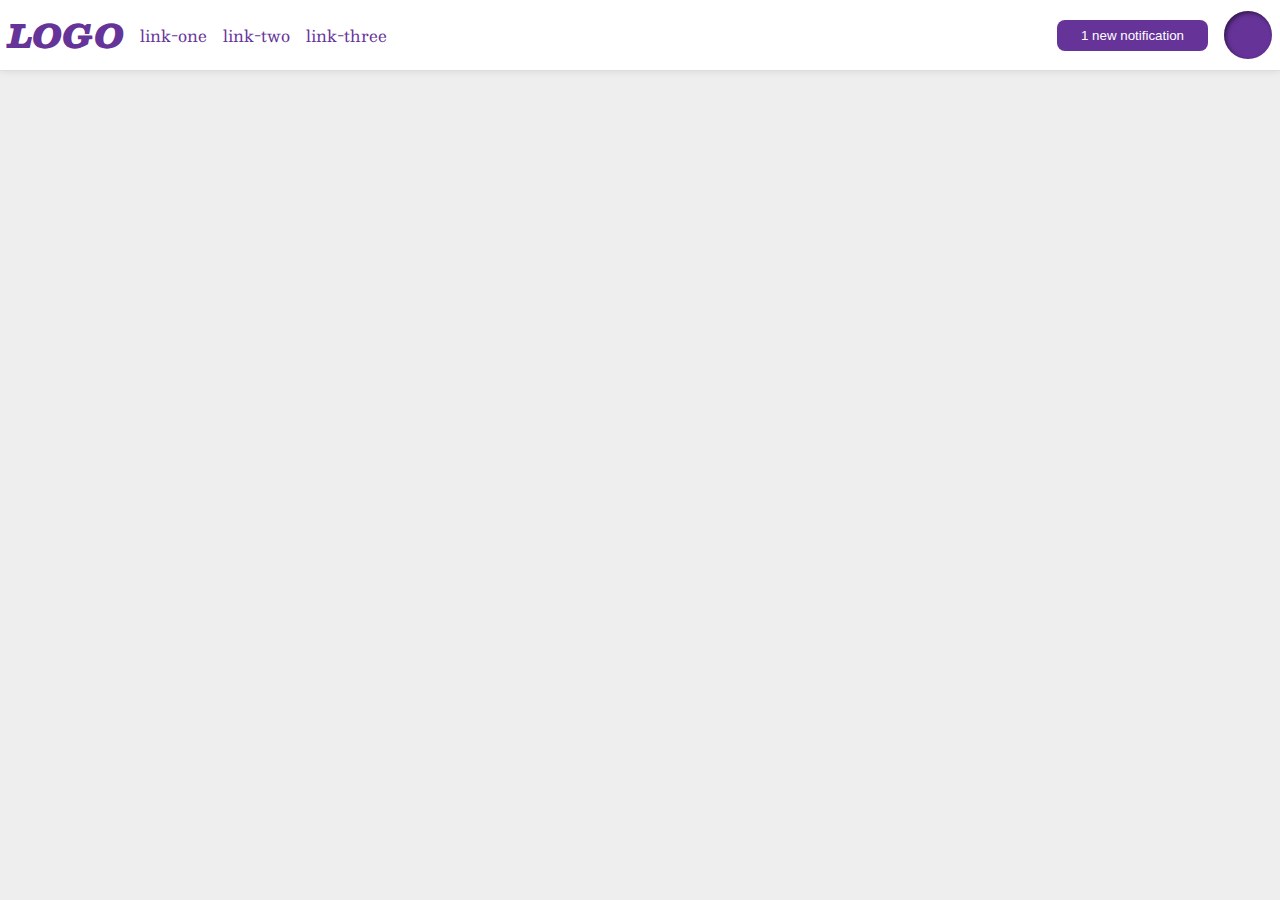
<file: flex/03-flex-header-2/index.html>
<!DOCTYPE html>
<html lang="en">
  <head>
    <meta charset="UTF-8">
    <meta http-equiv="X-UA-Compatible" content="IE=edge">
    <meta name="viewport" content="width=device-width, initial-scale=1.0">
    <title>Flex Header 2</title>
    <link rel="stylesheet" href="style.css">
  </head>
  <body>
    <div class="header">
      <div class="container-left">
        <div class="logo">
          LOGO
        </div>
        <ul class="links">
          <li><a href="google.com">link-one</a></li>
          <li><a href="google.com">link-two</a></li>
          <li><a href="google.com">link-three</a></li>
        </ul>
      </div>
      <div class="container-right">
        <button class="notifications">
          1 new notification
        </button>
        <div class="profile-image"></div>
      </div>
    </div>
  </body>
</html>
</file>
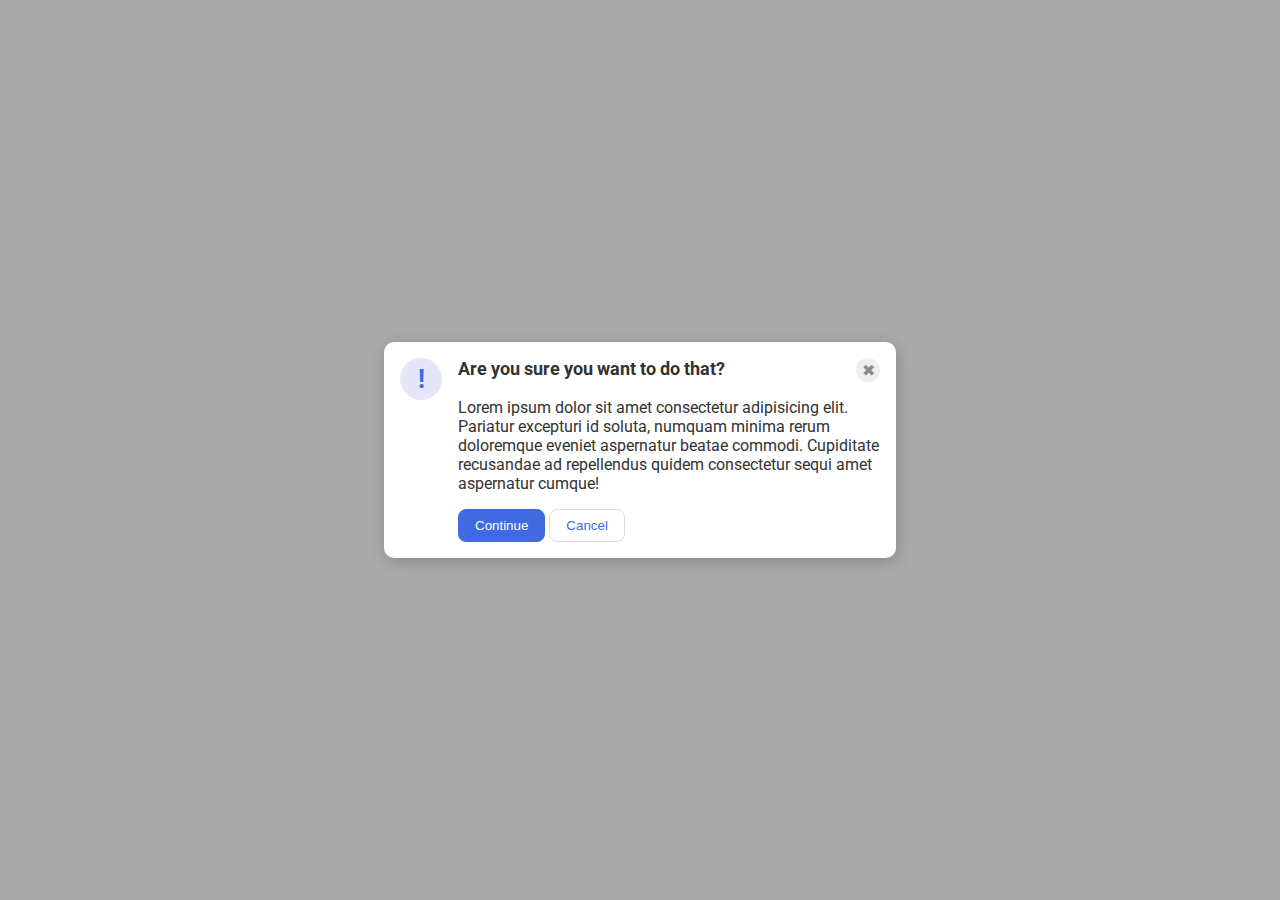
<file: flex/05-flex-modal/index.html>
<!DOCTYPE html>
<html lang="en">
  <head>
    <meta charset="UTF-8">
    <meta http-equiv="X-UA-Compatible" content="IE=edge">
    <meta name="viewport" content="width=device-width, initial-scale=1.0">
    <link rel="stylesheet" href="style.css">
    <title>Modal</title>
  </head>
  <body>
    <div class="modal">
      <div class="icon">!</div>
      <div class="right">
        <div class="header-container">
          <div class="header">Are you sure you want to do that?</div>
          <div class="close-button">✖</div>
        </div>
        <div class="text">Lorem ipsum dolor sit amet consectetur adipisicing elit. Pariatur excepturi id soluta, numquam minima rerum doloremque eveniet aspernatur beatae commodi. Cupiditate recusandae ad repellendus quidem consectetur sequi amet aspernatur cumque!</div>
        <button class="continue">Continue</button>
        <button class="cancel">Cancel</button>
      </div>
    </div>
  </body>
</html>
</file>
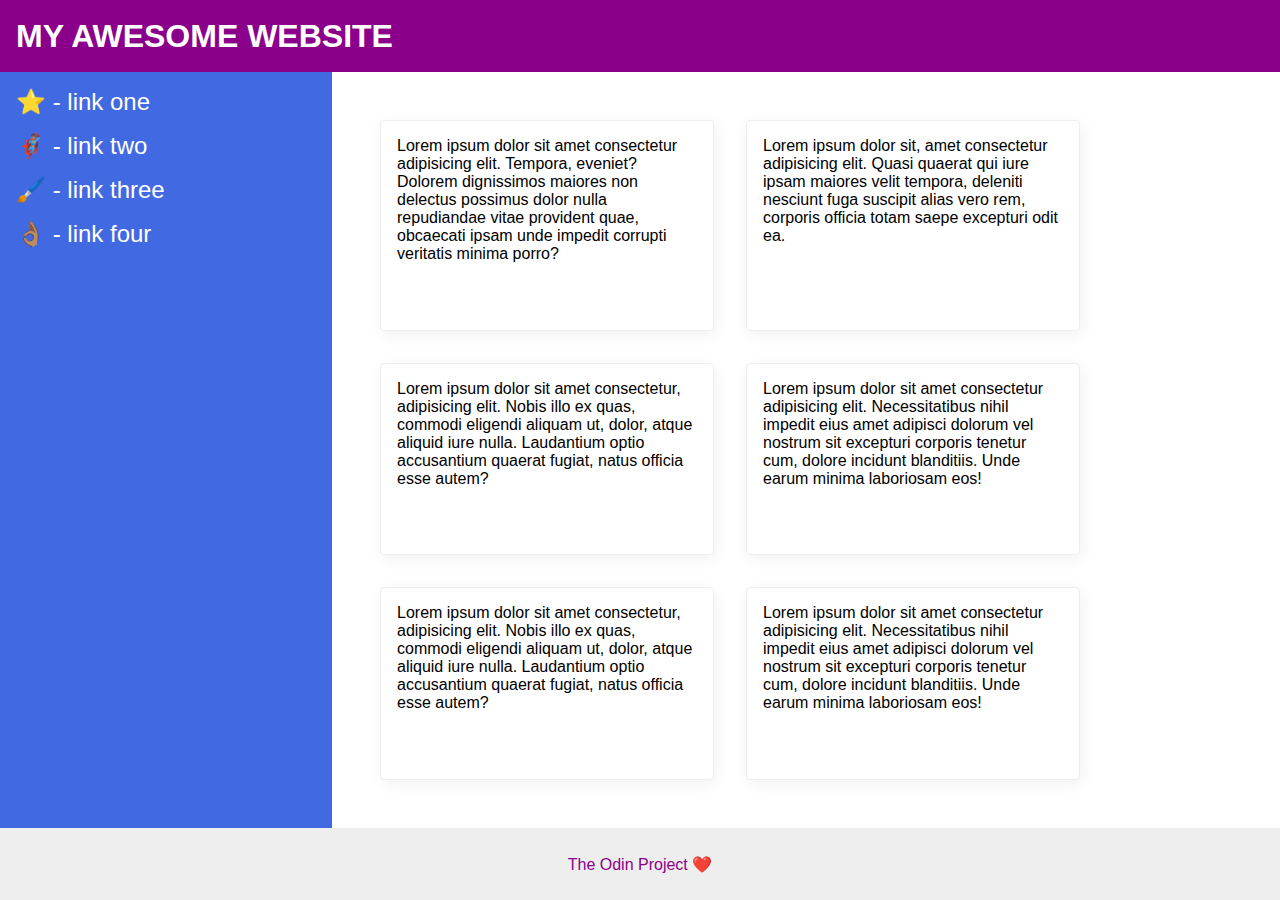
<file: flex/07-flex-layout-2/index.html>
<!DOCTYPE html>
<html lang="en">
  <head>
    <meta charset="UTF-8">
    <meta http-equiv="X-UA-Compatible" content="IE=edge">
    <meta name="viewport" content="width=device-width, initial-scale=1.0">
    <title>The Holy Grail</title>
    <link rel="stylesheet" href="style.css">
  </head>
  <body>
    <div class="header">
      MY AWESOME WEBSITE
    </div>
    <div class="container">
      <div class="sidebar">
        <ul>
          <li><a href="#">⭐ - link one</a></li>
          <li><a href="#">🦸🏽‍♂️ - link two</a></li>
          <li><a href="#">🖌️ - link three</a></li>
          <li><a href="#">👌🏽 - link four</a></li>
        </ul>
      </div>
      
      <div class="card-container">
        <div class="card">Lorem ipsum dolor sit amet consectetur adipisicing elit. Tempora, eveniet? Dolorem dignissimos maiores non delectus possimus dolor nulla repudiandae vitae provident quae, obcaecati ipsam unde impedit corrupti veritatis minima porro?</div>
        <div class="card">Lorem ipsum dolor sit, amet consectetur adipisicing elit. Quasi quaerat qui iure ipsam maiores velit tempora, deleniti nesciunt fuga suscipit alias vero rem, corporis officia totam saepe excepturi odit ea.</div>
        <div class="card">Lorem ipsum dolor sit amet consectetur, adipisicing elit. Nobis illo ex quas, commodi eligendi aliquam ut, dolor, atque aliquid iure nulla. Laudantium optio accusantium quaerat fugiat, natus officia esse autem?</div>
        <div class="card">Lorem ipsum dolor sit amet consectetur adipisicing elit. Necessitatibus nihil impedit eius amet adipisci dolorum vel nostrum sit excepturi corporis tenetur cum, dolore incidunt blanditiis. Unde earum minima laboriosam eos!</div>
        <div class="card">Lorem ipsum dolor sit amet consectetur, adipisicing elit. Nobis illo ex quas, commodi eligendi aliquam ut, dolor, atque aliquid iure nulla. Laudantium optio accusantium quaerat fugiat, natus officia esse autem?</div>
        <div class="card">Lorem ipsum dolor sit amet consectetur adipisicing elit. Necessitatibus nihil impedit eius amet adipisci dolorum vel nostrum sit excepturi corporis tenetur cum, dolore incidunt blanditiis. Unde earum minima laboriosam eos!</div>
      </div>
      </div>
    
    <div class="footer">
      The Odin Project ❤️
    </div>
  </body>
</html>
</file>
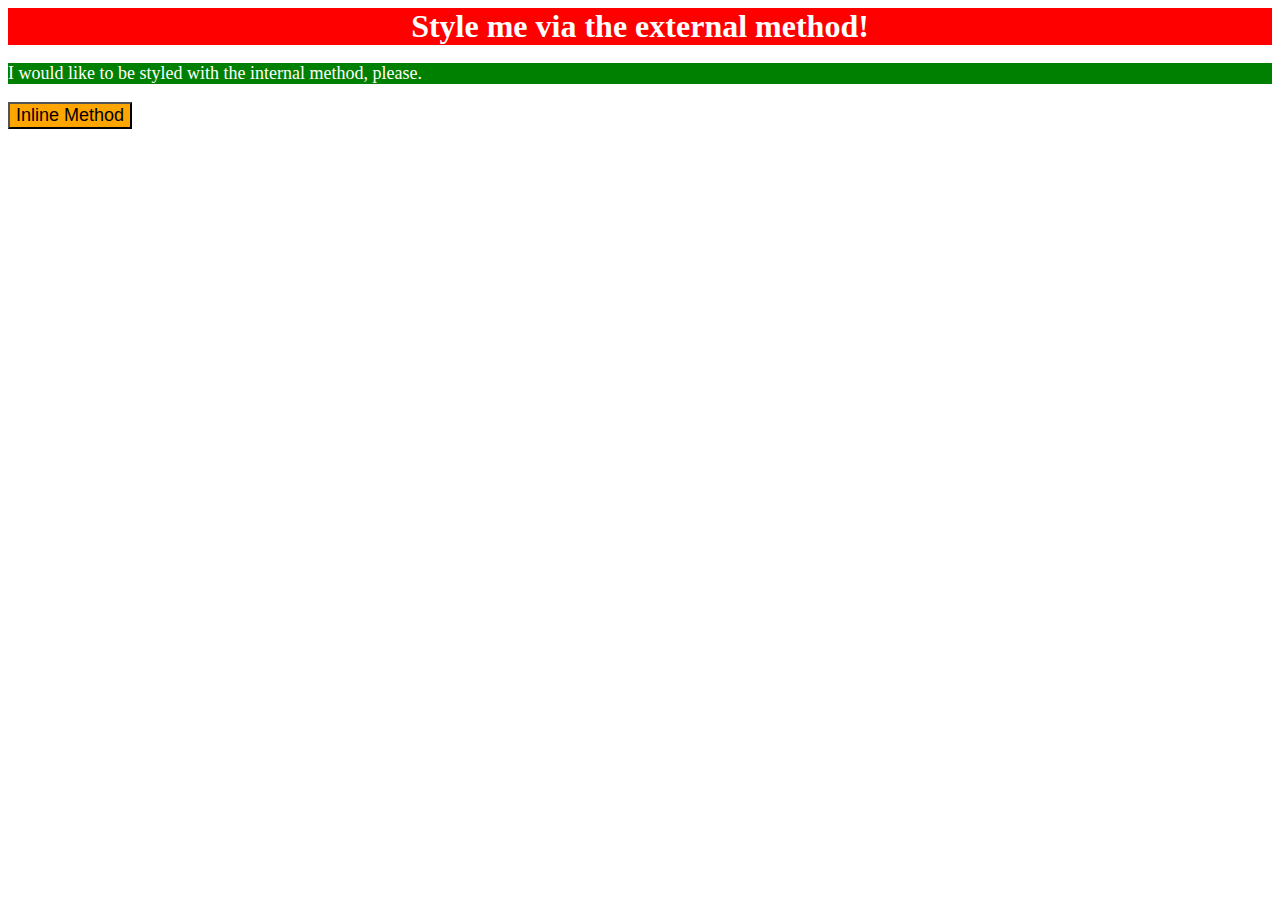
<file: foundations/01-css-methods/index.html>
<!DOCTYPE html>
<html lang="en">
  <head>
    <meta charset="UTF-8">
    <meta http-equiv="X-UA-Compatible" content="IE=edge">
    <meta name="viewport" content="width=device-width, initial-scale=1.0">
    <title>Methods for Adding CSS</title>
    <link rel="stylesheet" href="style.css">
    <style type="text/css">
      p {
        background-color: green;
        color: white;
        font-size: 18px;
      }
    </style>
  </head>
  <body>
    <div>Style me via the external method!</div>
    <p>I would like to be styled with the internal method, please.</p>
    <button style="background-color: orange; font-size: 18px;">Inline Method</button>
  </body>
</html>
</file>
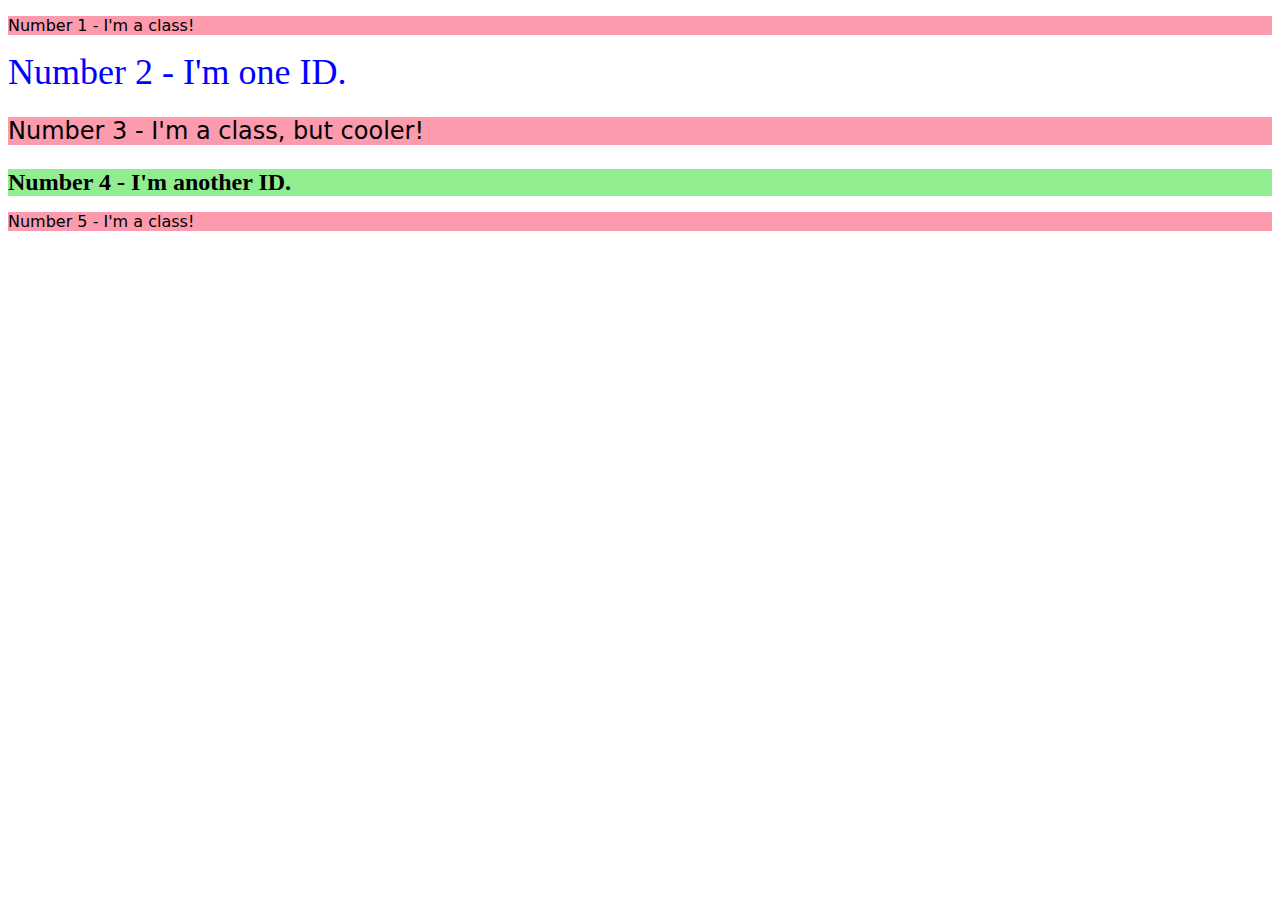
<file: foundations/02-class-id-selectors/index.html>
<!DOCTYPE html>
<html lang="en">
  <head>
    <meta charset="UTF-8">
    <meta http-equiv="X-UA-Compatible" content="IE=edge">
    <meta name="viewport" content="width=device-width, initial-scale=1.0">
    <title>Class and ID Selectors</title>
    <link rel="stylesheet" href="style.css">
  </head>
  <body>
    <p class="oddN">Number 1 - I'm a class!</p>
    <div id="second">Number 2 - I'm one ID.</div>
    <p class="oddN adj-font-size">Number 3 - I'm a class, but cooler!</p>
    <div id="fourth" class="adj-font-size">Number 4 - I'm another ID.</div>
    <p class="oddN">Number 5 - I'm a class!</p>
  </body>
</html>
</file>
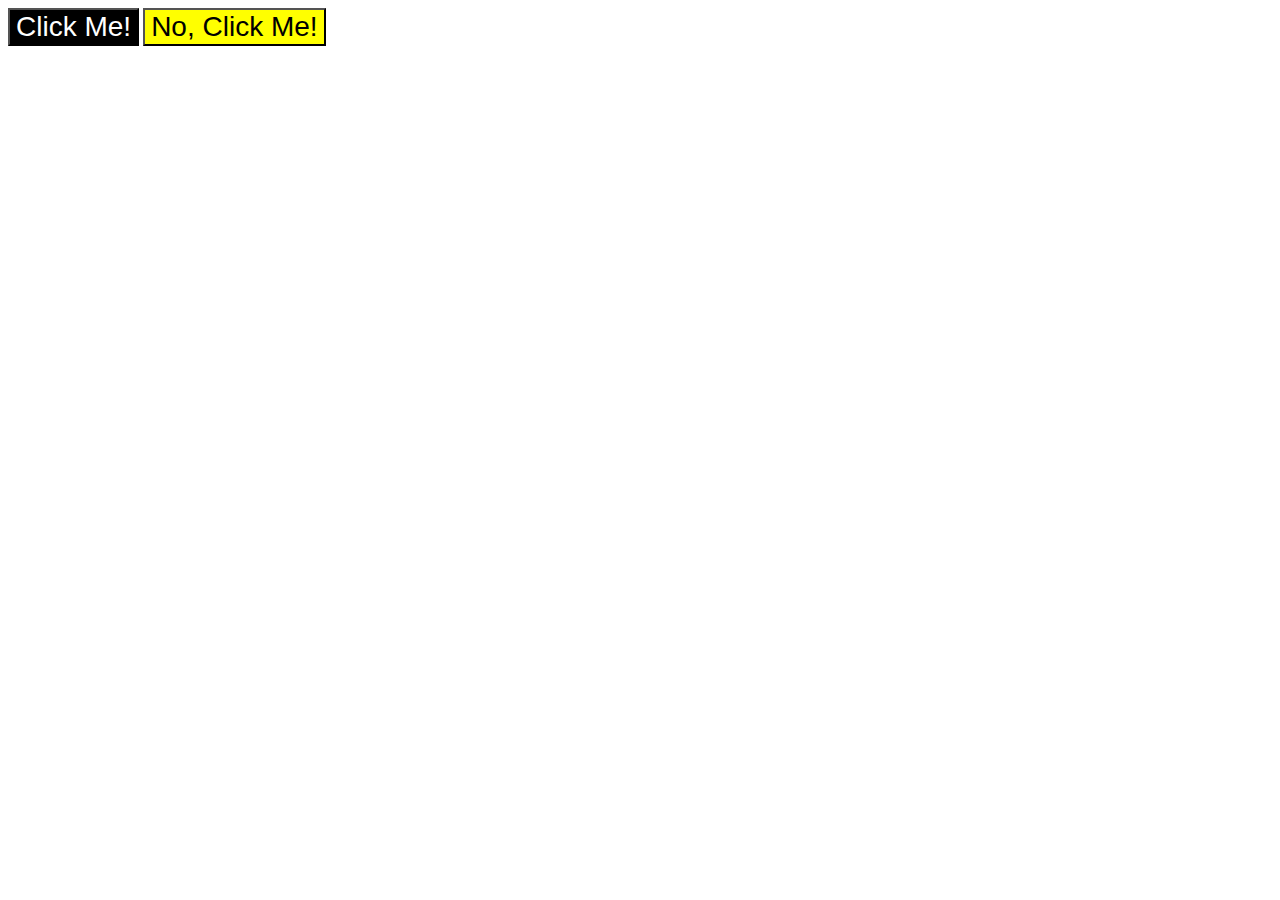
<file: foundations/03-grouping-selectors/index.html>
<!DOCTYPE html>
<html lang="en">
  <head>
    <meta charset="UTF-8">
    <meta http-equiv="X-UA-Compatible" content="IE=edge">
    <meta name="viewport" content="width=device-width, initial-scale=1.0">
    <title>Grouping Selectors</title>
    <link rel="stylesheet" href="style.css">
  </head>
  <body>
    <button class="blk">Click Me!</button>
    <button class="yllw">No, Click Me!</button>
  </body>
</html>
</file>
<file: flex/03-flex-header-2/style.css>
/* this is some magical font-importing.  
you'll learn about it later. */
@import url('https://fonts.googleapis.com/css2?family=Besley:ital,wght@0,400;1,900&display=swap');

body {
  margin: 0;
  background: #eee;
  font-family: Besley, serif;
}

.header {
  background: white;
  border-bottom: 1px solid #ddd;
  box-shadow: 0 0 8px rgba(0,0,0,.1);
  display: flex;
  justify-content: space-between;
  align-items: center;
  padding: 8px;
}

.container-left, .container-right, ul {
  display: flex;
  align-items: center;
  gap: 16px;
}

.profile-image {
  background: rebeccapurple;
  box-shadow: inset 2px 2px 4px rgba(0,0,0,.5);
  border-radius: 50%;
  min-width: 48px;
  min-height: 48px;
}

.logo {
  color: rebeccapurple;
  font-size: 32px;
  font-weight: 900;
  font-style: italic;
}

button {
  border: none;
  border-radius: 8px;
  background: rebeccapurple;
  color: white;
  padding: 8px 24px;
}

a {
  /* this removes the line under our links */
  text-decoration: none;
  color: rebeccapurple;
}

ul {
  list-style-type: none;
  margin: 0;
  padding: 0;
  display: flex;
  align-items: center;
}
</file>
<file: flex/05-flex-modal/style.css>
@import url('https://fonts.googleapis.com/css2?family=Roboto:wght@400;700&display=swap');

html, body {
  height: 100%;
}

body {
  font-family: Roboto, sans-serif;
  margin: 0;
  background: #aaa;
  color: #333;
  /* I'll give you this one for free lol */
  display: flex;
  align-items: center;
  justify-content: center;
}

.modal {
  background: white;
  width: 480px;
  border-radius: 10px;
  box-shadow: 2px 4px 16px rgba(0,0,0,.2);
  display: flex;
  padding: 16px;
  gap: 16px;
}

.icon {
  color: royalblue;
  font-size: 26px;
  font-weight: 700;
  background: lavender;
  width: 42px;
  height: 42px;
  border-radius: 50%;
  display: flex;
  align-items: center;
  justify-content: center;
  flex-shrink: 0;
}

.header-container {
  display: flex;
}

.header-container .close-button {
  margin-left: auto;
}

.header {
  font-weight: bold;
  font-size: 18px;
}

.text {
  padding: 16px 0;
}

.close-button {
  background: #eee;
  border-radius: 50%;
  color: #888;
  font-weight: 400;
  font-size: 16px;
  height: 24px;
  width: 24px;
  display: flex;
  align-items: center;
  justify-content: center;
}

button {
  padding: 8px 16px;
  border-radius: 8px;
}

button.continue {
  background: royalblue;
  border: 1px solid royalblue;
  color: white;
}

button.cancel {
  background: white;
  border: 1px solid #ddd;
  color: royalblue;
}

/* Completed with a different solution than original, original solution below */

/* .modal {
  display: flex;
  gap: 16px;
  padding: 16px;
} */

/* .icon {
  this keeps the icon from getting smashed by the text 
  flex-shrink: 0;
} */

/* .header {
  display: flex;
  align-items: center;
  justify-content: space-between;
  font-size: 18px;
  font-weight: 700;
  margin-bottom: 8px;
} */

/* .text {
  margin-bottom: 16px;
} */
</file>
<file: flex/07-flex-layout-2/style.css>
body {
  font-family: -apple-system, BlinkMacSystemFont, 'Segoe UI', Roboto, Oxygen, Ubuntu, Cantarell, 'Open Sans', 'Helvetica Neue', sans-serif;
  margin: 0;
  min-height: 100vh;
  display: flex;
  flex-direction: column;
}

.header {
  height: 72px;
  font-size: 32px;
  font-weight: 900;
  padding-left: 16px;
  background: darkmagenta;
  color: white;
  display: flex;
  align-items: center;
}

.container {
  display: flex;
  flex: 1;
}

.sidebar {
  width: 300px;
  flex-shrink: 0;
  padding: 16px;
  background: royalblue;
}

.card-container {
  display: flex;
  flex-wrap: wrap;
  margin: 32px;
}

ul {
  list-style: none;
  margin: 0;
  padding: 0;
}

li {
  margin-bottom: 16px;
}

a {
  text-decoration: none;
  color: #fff;
  font-size: 24px;
}

.card {
  border: 1px solid #eee;
  box-shadow: 2px 4px 16px rgba(0,0,0,.06);
  border-radius: 4px;
  padding: 16px;
  margin: 16px;
  width: 300px;
}

.footer {
  height: 72px;
  background: #eee;
  color: darkmagenta;
  display: flex;
  justify-content: center;
  align-items: center;
}
</file>
<file: foundations/01-css-methods/style.css>
div {
    background-color: red;
    color: white;
    font-size: 32px;
    text-align: center;
    font-weight: bold;
}
</file>
<file: foundations/02-class-id-selectors/style.css>
.oddN {
    background: rgb(252, 155, 173);
    font-family: Verdana, "DejaVu Sans", sans-serif;
}

#second {
    color: rgb(0, 0, 255);
    font-size: 36px;
}

.adj-font-size {
    font-size: 24px;
}

#fourth {
    background-color: rgb(144, 238, 144);
    font-weight: bold;
}
</file>
<file: foundations/03-grouping-selectors/style.css>
.blk {
    background-color: #000;
    color: #fff;
}

.yllw {
    background-color: #ffff00;
}

.blk,
.yllw {
    font-size: 28px;
    font-family: Helvetica, 'Times New Roman', sans-serif;
}
</file>
